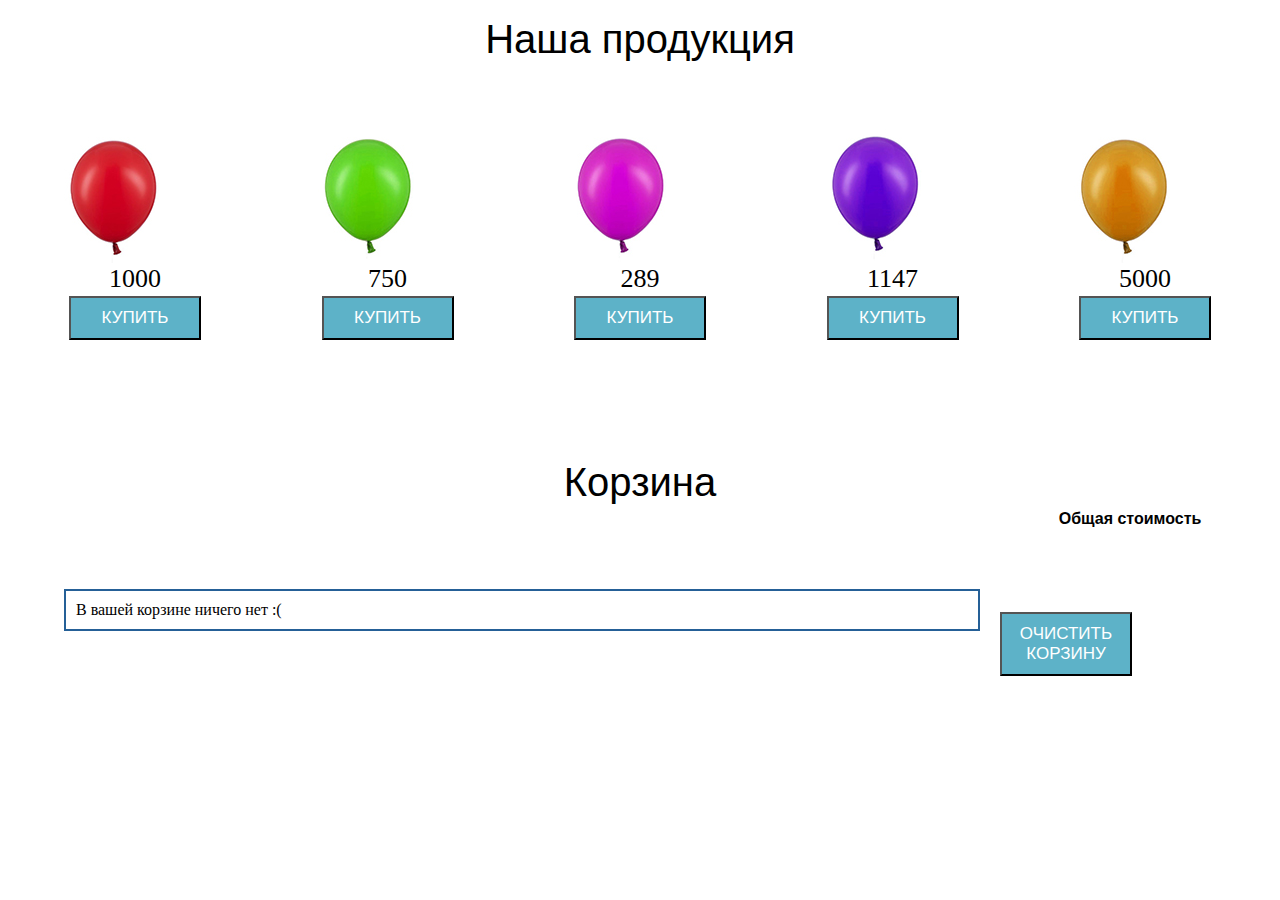
<file: basket/index.html>
<!DOCTYPE html>
<html>

<head>
    <meta charset="UTF-8">
    <title>Корзина</title>
    <link rel="stylesheet" type="text/css" href="style.css" >
</head>

<body>
<div id='container' class='Container'>
    <h1>Наша продукция</h1>
    <div class='Items'>
        <div class='item' id='01' onclick>
            <img src="img/image1.jpg"><br>
            <p class='price' id='1'>1000</p>
            <button class='item_button'>Купить</button>
            <button class='del_button'>Удалить</button>
        </div>
        <div class='item' id='02' onclick>
            <img src='img/image2.jpg'><br>
            <p class='price' id='2'>750</p>
            <button class='item_button'>Купить</button>
            <button class='del_button'>Удалить</button>
        </div>
        <div class='item' id='03'>
            <img src='img/image3.jpg' onclick><br>
            <p class='price' id='3'>289</p>
            <button class='item_button'>Купить</button>
            <button class='del_button'>Удалить</button>
        </div>
        <div class='item' id='04'>
            <img src='img/image4.jpg' onclick><br>
            <p class='price' id='4'>1147</p>
            <button class='item_button'>Купить</button>
            <button class='del_button'>Удалить</button>
        </div>
        <div class='item' id='05'>
            <img src='img/image5.jpg' onclick><br>
            <p class='price' id='5'>5000</p>
            <button class='item_button'>Купить</button>
            <button class='del_button'>Удалить</button>
        </div>
    </div>

    <div class='RecycleContentFields'>
        <h1>Корзина</h1>
        <div class='recycleContent'>
            <address></address>
        </div>
        <div class='infoblock'>
            <p class='summ'>Общая стоимость</p>
            <button id='clear'  style="margin-left: 20px;">Очистить корзину</button>

        </div><br>
        <div id='recycle' onclick>
            <div id='infotext' style="margin: 10px;">В вашей корзине ничего нет :(</div>

        </div>
    </div>
</div>
<script src="script.js" defer></script>
</body>
</html>
</file>
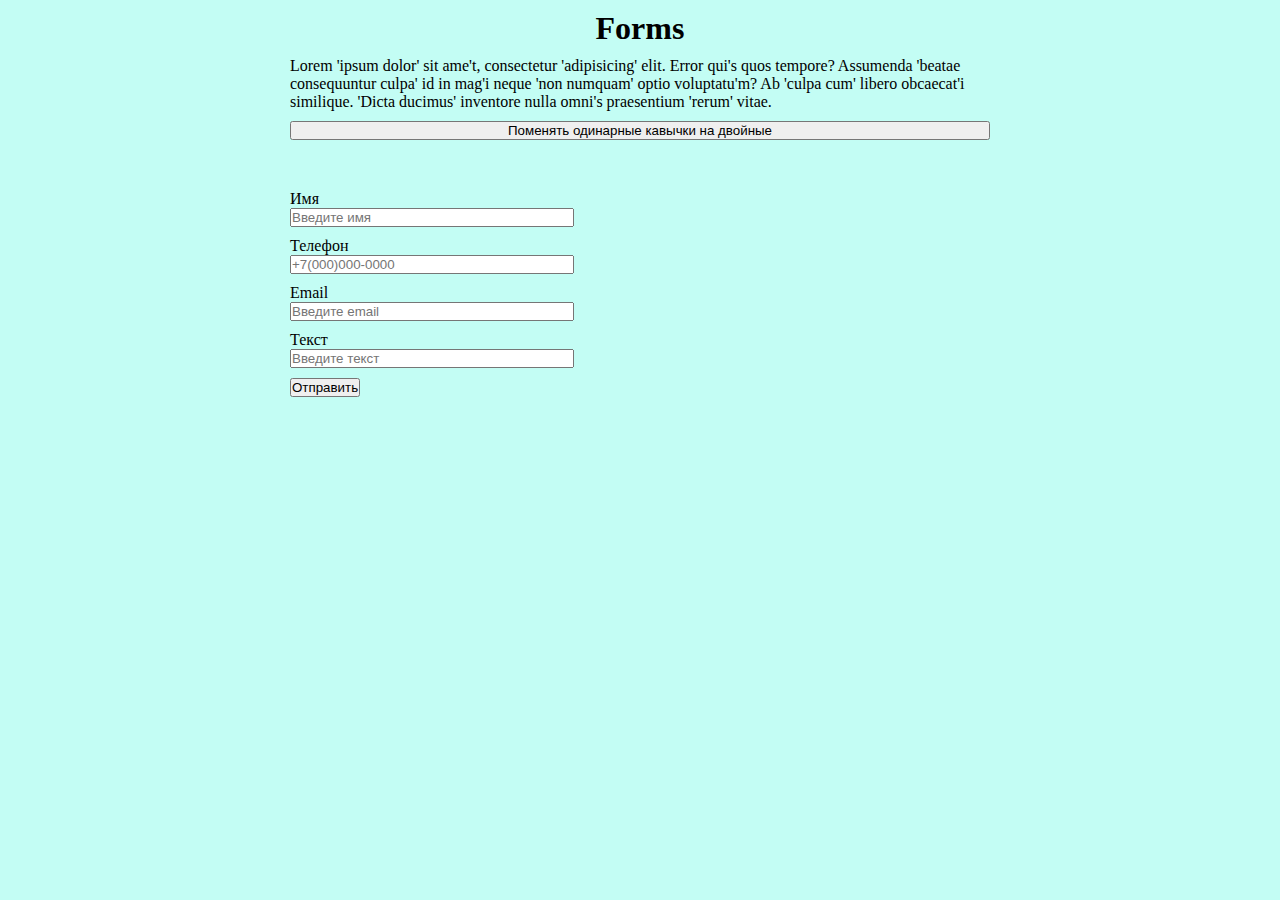
<file: error-forms/index.html>
<!DOCTYPE html>
<html lang="en">
<head>
    <meta charset="UTF-8">
    <title>Forms</title>
    <link rel="stylesheet" href="style.css">
    <script src="script.js" defer></script>
</head>
<body>
<h1>Forms</h1>

<p class="original-text">Lorem 'ipsum dolor' sit ame't, consectetur 'adipisicing' elit. Error qui's quos tempore?
    Assumenda 'beatae consequuntur culpa' id in mag'i neque 'non numquam' optio voluptatu'm? Ab 'culpa cum' libero
    obcaecat'i similique. 'Dicta ducimus' inventore nulla omni's praesentium 'rerum' vitae.</p>

<button type="submit" class="btn btn-all">Поменять одинарные кавычки на двойные</button>
<p class="dq-all output"></p>

<form action="" class="user-form" name="form">
    <div class="form-group">
        <label for="inputName">Имя</label>
        <input type="text" class="form-control" id="inputName" placeholder="Введите имя" name="nameField">
    </div>
    <div class="form-group">
        <label for="inputPhone">Телефон</label>
        <input type="tel" class="form-control" id="inputPhone" placeholder="+7(000)000-0000" name="telField">
    </div>
    <div class="form-group">
        <label for="inputEmail">Email</label>
        <input type="email" class="form-control" id="inputEmail" placeholder="Введите email" name="emailField">
    </div>
    <div class="form-group">
        <label for="inputText">Текст</label>
        <input type="text" class="form-control" id="inputText" placeholder="Введите текст" name="textField">
    </div>
    <button type="submit" class="btn-send" name="btnSend">Отправить</button>
</form>

<p class="errorField output"></p>

</body>
</html>
</file>
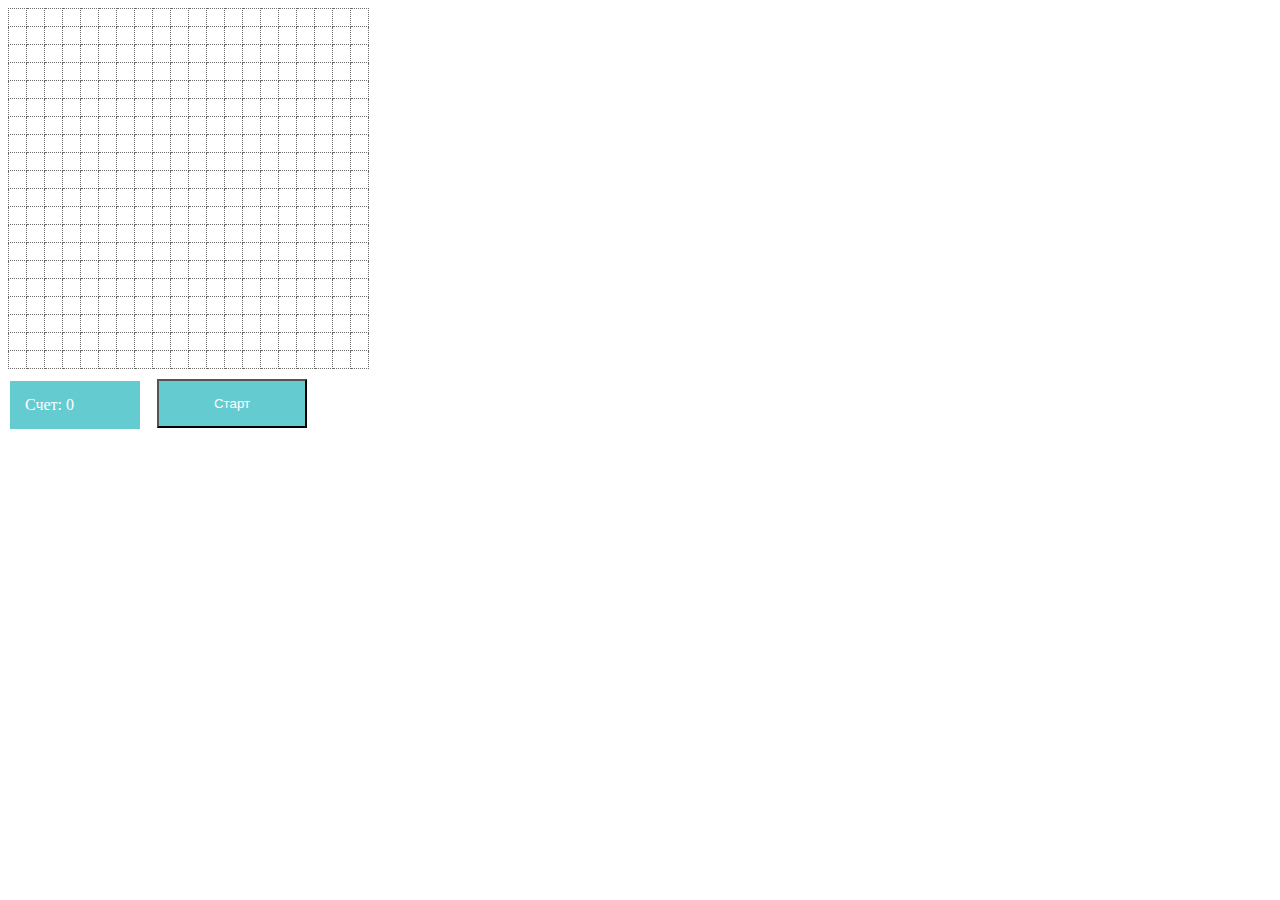
<file: game-snake/index.html>
<!doctype html>
<html lang="en">
<head>
    <meta charset="utf-8">
    <title>Змейка</title>
    <link rel="stylesheet" href="css/style.css" />
    <script src="js/game.js"></script>
</head>
<body>
<div id="snake-field"></div>
<button id="snake-start">Старт</button>
<div id="score-field">Счет: <span id="total-score">0</span></div>
</body>
</html>
</file>
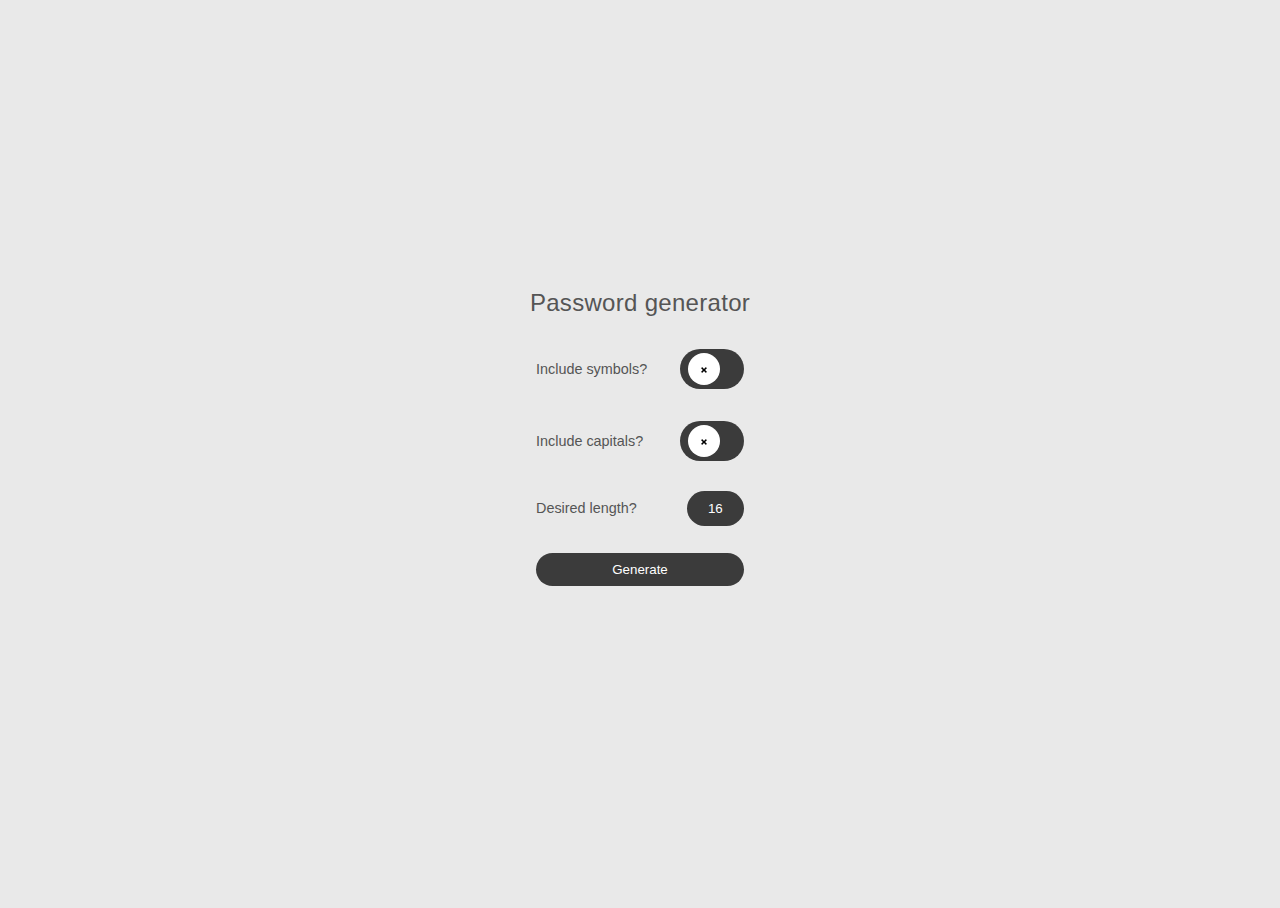
<file: password-generator/index.html>
<!DOCTYPE html>
<html lang="en">
    <head>
        <meta charset="UTF-8">
        <title>Password generator</title>
        <link rel="stylesheet" type="text/css" href="style.css" >
    </head>
    <body>
    <div class="wrapper">
        <header class="header">
            <h1 class="header__title">Password generator</h1>
        </header>

        <form class="form">
            <div class="form__row">
                <h3 class="form__desc" title="!£$%^&+?">Include symbols?</h3>
                <div class="form__label-bg form__shared-styles">
                    <input class="form__checkbox form__checkbox--symbols" type="checkbox" id="symbols">
                    <label class="form__label form__shared-styles" for="symbols"></label>
                </div>
            </div>

            <div class="form__row">
                <h3 class="form__desc" title="!£$%^&+?">Include capitals?</h3>
                <div class="form__label-bg form__shared-styles">
                    <input class="form__checkbox form__checkbox--caps" type="checkbox" id="caps">
                    <label class="form__label form__shared-styles" for="caps"></label>
                </div>
            </div>

            <div class="form__row">
                <h3 class="form__desc" title="Number of characters">Desired length?</h3>
                <input class="form__length form__shared-styles" type="number" value="16" min='8' max='32' required>
            </div>

            <input type="submit" class="form__submit form__shared-styles" value="Generate">
        </form>

        <div class="password__container">
            <input class="password" type="type" readonly>
            <button class="password__copy" title="Copy to clipboard"><img src="copy.svg" alt="copi!" width="16"></button>
            <p class="password__clipboard">Copied!</p>
        </div>

    </div>
    <script type="text/javascript" src="main.js"></script>
    </body>
</html>
</file>
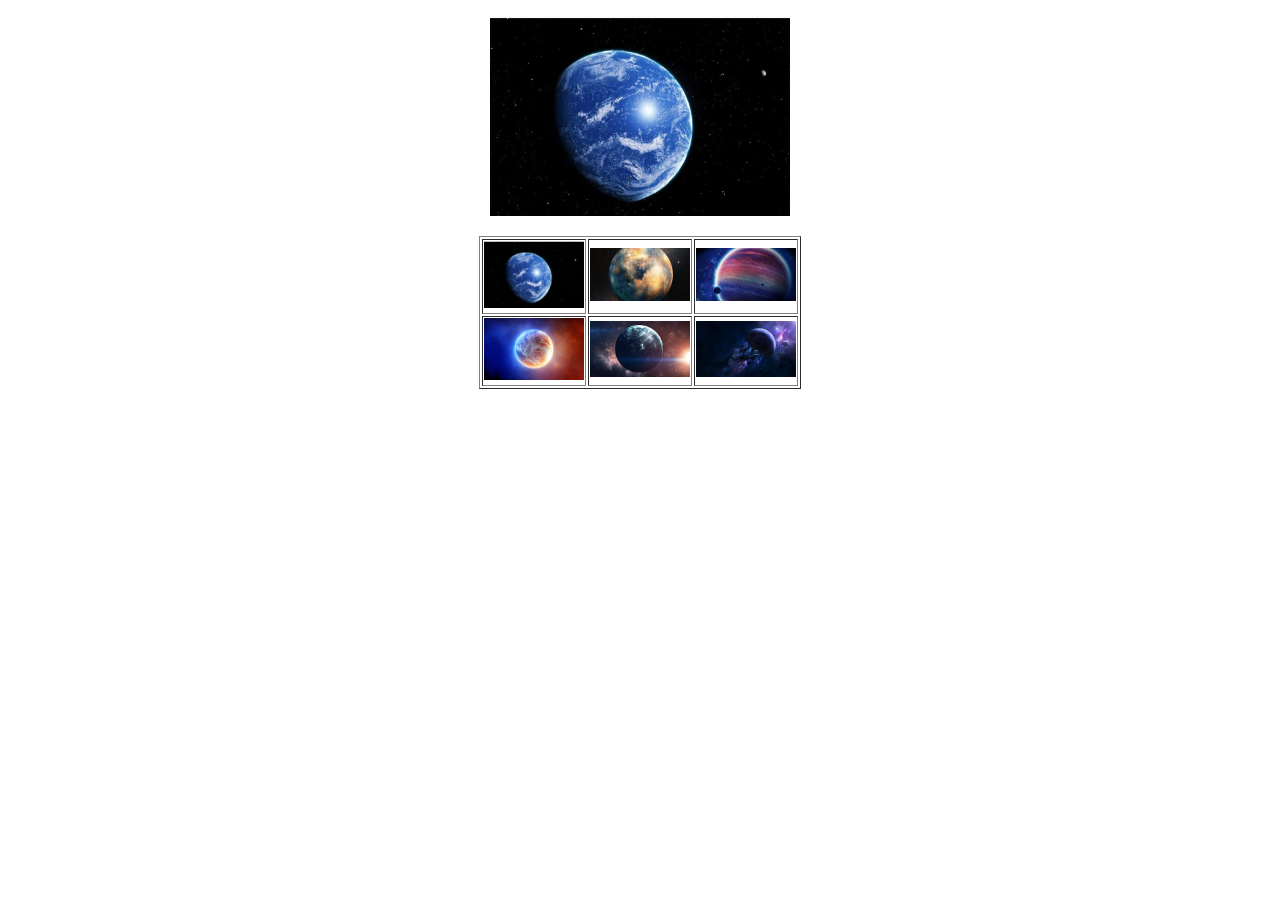
<file: simple-gallery/index.html>
<!DOCTYPE html>
<html lang="en">
<head>
    <meta charset="UTF-8">
    <title>Title</title>
    <script type="text/javascript">
        function setBigImage(foto) {
            document.getElementById("bigimg").src = foto.src;
        }
    </script>
</head>
<body>
<div>
    <p style = 'text-align: center;'>
        <img id = 'bigimg' src = 'images/img1.jpg' height = '200' alt = 'Main' />
    </p>
    <table style = 'margin: 0 auto;' border = '1'>
        <tr>
            <td>
                <img src = 'images/img1.jpg' width = '100' onclick = 'setBigImage(this)' alt = 'Image1' />
            </td>
            <td>
                <img src = 'images/img2.jpg' width = '100' onclick = 'setBigImage(this)' alt = 'Image2' />
            </td>
            <td>
                <img src = 'images/img3.jpg' width = '100' onclick = 'setBigImage(this)' alt = 'Image3' />
            </td>
        </tr>
        <tr>
            <td>
                <img src = 'images/img4.jpg' width = '100' onclick = 'setBigImage(this)' alt = 'Image14' />
            </td>
            <td>
                <img src = 'images/img5.jpg' width = '100' onclick = 'setBigImage(this)' alt = 'Image5' />
            </td>
            <td>
                <img src = 'images/img6.jpg' width = '100' onclick = 'setBigImage(this)' alt = 'Image16' />
            </td>
        </tr>
    </table>
</div>
</body>
</html>
</file>
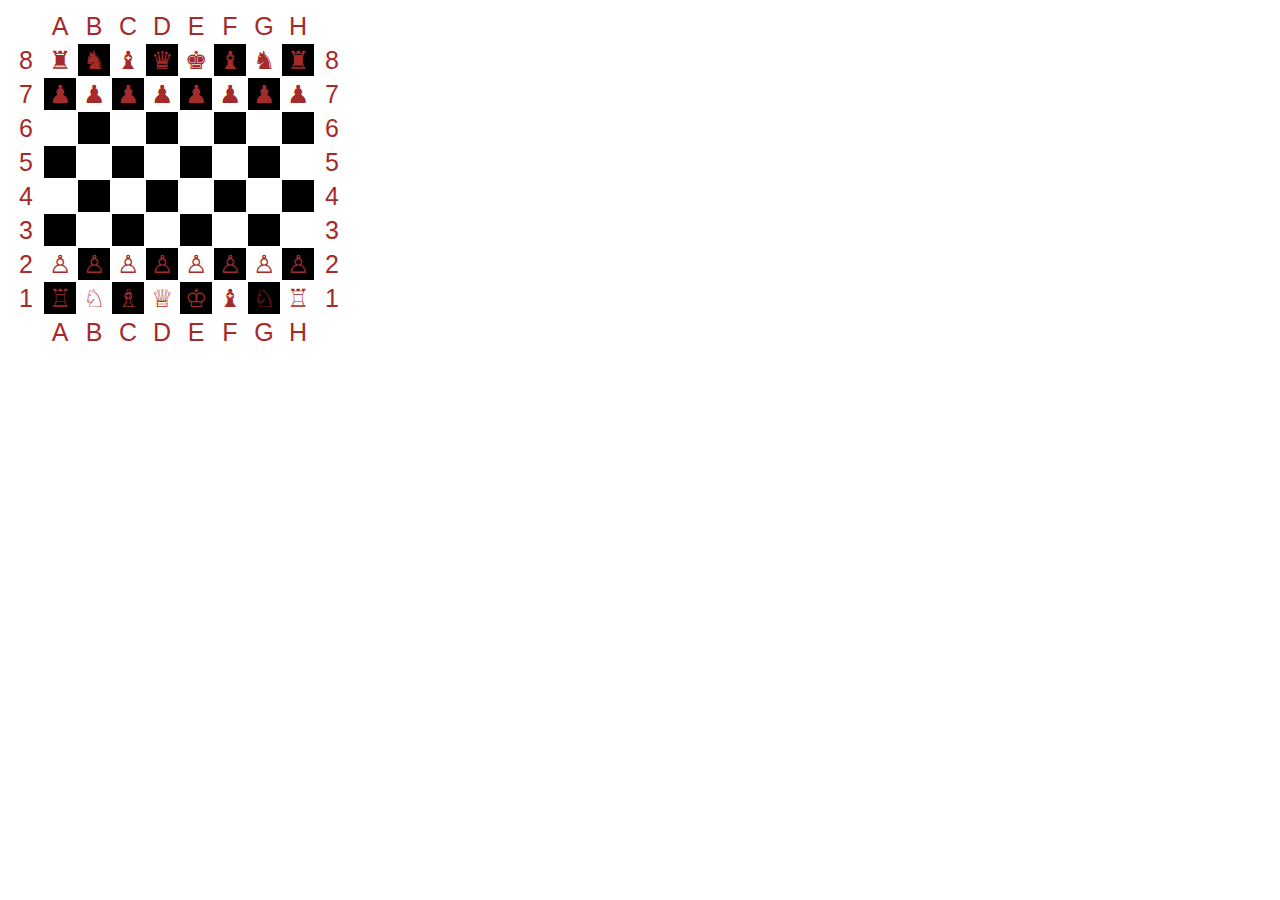
<file: static-chess/index.html>
<!doctype html>
<html>
<head>
    <meta charset="utf-8">
    <title>Шахматы</title>
    <link rel="stylesheet" type="text/css" href="style.css" >
</head>

<body>
<script type="text/javascript" src="main.js">
</script>
</body>
</html>
</file>
<file: basket/style.css>
h1 {
    font-family: sans-serif;
    color: #000000;
    font-size: 40px;
    font-weight: 400;
    line-height: 49.542px;
    text-align: center;
    margin-top: 15px;
}

button {
    font-family: sans-serif;
    display: block;
    color: white;
    font-size: 17px;
    font-weight: 400;
    text-align: justify;
    text-decoration: none;
    background-color: #5DB2C8;
    width: 132px;
    height: auto;
    padding: 10px;
    text-align: center;
    margin: 5px;
    text-transform: uppercase;
}

button:hover {
    color: white;
    background-color: #6BC8E9;
}

p {
    color: #010101;
    font-size: 26px;
    font-weight: 300;
    line-height: 24px;
    text-align: center;
}

.Items {
    width: auto;
    display: flex;
    padding: 5%;
    height: 250px;
    justify-content: space-between;
    background-repeat: no-repeat;
}

.item p {
    color: black;
    font-size: 26px;
    font-weight: 300;
    line-height: 24px;
    text-align: center;
}

* {
    margin: 0;
    padding: 0;
}

.Container {
    width: 100%;
    height: 100%;
    margin: 0 auto;
    background-color: White;
}

.summ {
    font-family: sans-serif;
    color: #010101;
    font-size: 16px;
    font-weight: 700;
    line-height: 24px;
    text-align: center;
    width: 300px;
    height: 100px
}

.Recycle {
    margin-left: 0 auto;
}

.Recycle h1 {
    padding-left: 200px;
}

#recycle {
    width: auto;
    height: auto;
    border: 2px solid #256097;
    margin: 5%;
    display: flex;
    flex-wrap: wrap;
}

#recycle .item_button {
    display: none;
}

.del_button {
    display: none;
}

#recycle .del_button {
    display: block;
}

#recycleButton {
    float: right;
}

.infoblock {
    float: right;
}
</file>
<file: error-forms/style.css>
* {
    margin: 0;
    padding: 0;
}

body {
    margin: 0 auto;
    width: 700px;
    background-color: #c3fdf4;
}

h1 {
    text-align: center;
    margin: 10px auto;
}

.btn {
    width: 100%;
    margin: 10px auto;
}

.user-form {
    width: 100%;
    margin: 40px 0 10px 0;
}

.form-group {
    width: 100%;
    margin: 10px auto;
}

label, input {
    display: block;
}

input {
    width: 40%;
}

.red {
    border: 2px solid red;
}
.errorField {
    color: red;
    font-size: 16px;
}
</file>
<file: game-snake/css/style.css>
{
    margin: 0;
    padding: 0;
    overflow: hidden;
}

#snake-field {
    background: white;
}

#snake-start {
    width: 150px;
    padding: 15px;
    color: white;
    background: #64CCD1;
    text-align: center;
    margin: 10px 10px 0 15px;
}

.game-table {
    border-collapse: collapse;
}

td.game-table-cell {
    width: 15px;
    height: 15px;
    border: 1px dotted #6B6868;
    border-collapse: collapse;
}

.snake-unit {
    background-color: yellowgreen;
}

.food-unit {
    background-color: #FB0046;
}

.mongoose-unit {
    background-color: #353232;
}

#score-field {
    background: #64CCD1;
    color: white;
    width: 100px;
    padding: 15px;
    margin: 2px;
    margin-top: 12px;
    float: left;
}
</file>
<file: password-generator/style.css>
:root {
    --clr-font: #555;
    --clr-darkest: #333;
    --ele-height: 2.5em;
}

html,
body {
    height: 100%;
}

body {
    background: rgba(0, 0, 0, 0.085);
    font-family: "Helvetica";
}

.wrapper {
     align-items: center;
     display: flex;
     flex-direction: column;
     height: 100%;
     justify-content: center;
     margin: 0 auto;
     width: 13em;
}

input {
    outline: none;
}

.header {
    padding: 0 1em;
}

.header__title {
    color: var(--clr-font);
    font-weight: 300;
    font-size: 1.5rem;
    letter-spacing: 0.0125em;
    white-space: nowrap;
}

.form {
    width: 100%;
}

.form__row {
     align-items: center;
     display: flex;
     justify-content: space-between;
 }

.form__desc {
     color: var(--clr-font);
     font-size: 0.9rem;
     font-weight: 300;
     user-select: none;
 }

.form__shared-styles {
     background: rgba(0, 0, 0, 0.75);
     border-radius: 5em;
     color: #666;
     transition: all 300ms ease;
 }

.form__label-bg, .form__length {
     align-items: center;
     display: flex;
     height: var(--ele-height);
     margin: 1em 0;
     width: 4em;
 }

.form__checkbox {
    left: -9999em;
    position: absolute;
    z-index: -1;
}

.form__checkbox:checked + .form__label {
    background: #fff;
    transform: translatex(75%);
}

.form__checkbox:checked + .form__label::before {
    content: url("done.svg");
}


.form__label {
    background: #fff;
    cursor: pointer;
    transform: translatex(25%);
    text-align: center;
    border-radius: 100%;
    display: block;
    height: 2em;
    line-height: 2em;
    width: 2em;
}

.form__label::before {
     align-items: center;
     content: url("close.svg");
     display: flex;
     justify-content: center;
}

.form__length {
    border: none;
    color: #fff;
    -moz-appearance: textfield;
    text-align: center;
}

.form__length::-webkit-inner-spin-button,
.form__length::-webkit-outer-spin-button {
    appearance: none;
    margin: 0;
}

.form__length::-webkit-inner-spin-button:focus,
.form__length::-webkit-outer-spin-button:focus {
    outline: none;
}

.form__length::-webkit-inner-spin-button:required,
.form__length::-webkit-outer-spin-button:required {
     box-shadow: none;
}

.form__submit {
    border: none;
    cursor: pointer;
    color: #fff;
    display: block;
    height: var(--ele-height);
    margin-top: 1em;
    width: 100%;
}

.form__submit:hover {
     background: #222;
 }

.password {
    background: none;
    border: none;
    margin-left: 1em;
}

.password__container {
    border: none;
    border-radius: 5em;
    background: #fcfcfc;
    box-shadow: 1px 1px 5px rgba(0, 0, 0, 0.15);
    color: #111;
    display: flex;
    justify-content: space-around;
    margin-top: 1em;
    opacity: 0;
    padding: 0.75em 0;
    position: relative;
    text-align: center;
    transition: all 300ms ease;
    visibility: hidden;
    width: 100%;
    white-space: nowrap;
}

.password__container--visible {
     opacity: 1;
     visibility: visible;
}

.password__copy {
    all: unset;
    border: none;
    cursor: pointer;
    color: var(--clr-darkest);
    transition: all 300ms ease;

    position: absolute;
    right: -1.5em;
    top: 0.75em;
}

.password__copy:hover {
     color: #111;
}

.password__clipboard {
    color: var(--clr-darkest);
    font-weight: 600;
    opacity: 0;
    transform: translatey(-3em);
    transition: all 300ms ease;
    visibility: hidden;

    position: absolute;
    bottom: -3.25em;
    z-index: -1;
}

.password__clipboard--success {
     animation: displayCopyText 2s;
 }

@keyframes displayCopyText {
    from {
        opacity: 1;
        transform: translatey(0);
        visibility: visible;
    }
    to {
        opacity: 0;
        transform: translatey(-3em);
        visibility: hidden;
    }
}
</file>
<file: static-chess/style.css>
table {
    font-family: Roboto, sans-serif;
    font-size: 25px;
    background-color: white;
    color: brown;
}

td {
    height: 30px;
    width: 30px;
    text-align: center;
    vertical-align: middle;
}

tr:nth-child(even) td:nth-child(odd) {
    background-color: black;
}

tr:nth-child(odd) td:nth-child(even) {
    background-color: black;
}

tr:last-child td:nth-child(odd),
tr:first-child td:nth-child(even){
    background-color: white;
}

tr:nth-child(even) td:first-child{
    background-color: white;
}

tr:nth-child(odd) td:last-child{
    background-color: white;
}
</file>
